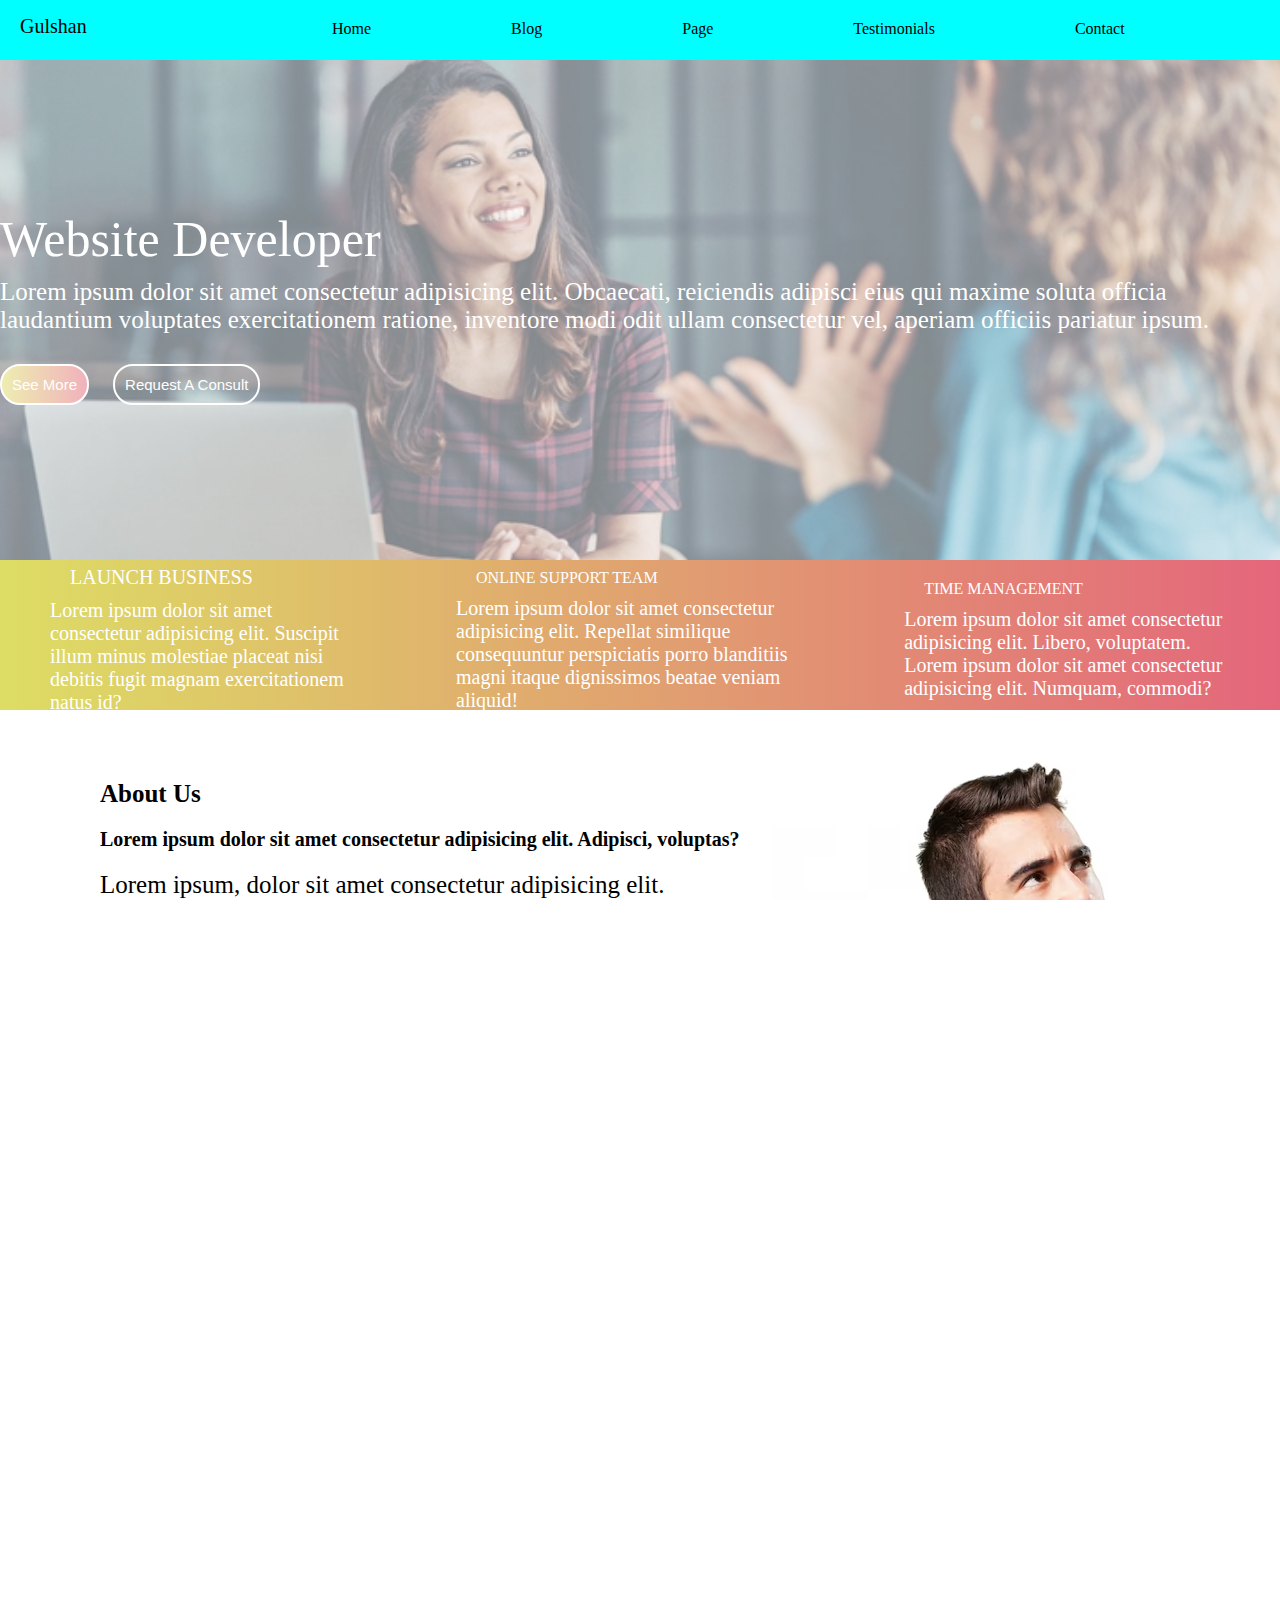
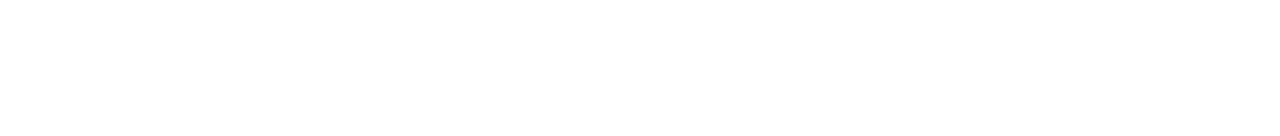
<file: Level 1/Task 2/index.html>
<!DOCTYPE html>
<html lang="en">
  <head>
    <meta charset="UTF-8" />
    <meta name="viewport" content="width=device-width, initial-scale=1.0" />
    <title>Landing Page</title>
    <link rel="stylesheet" href="style.css" />
    <link rel="stylesheet" href="media-query.css">
    <link
      rel="stylesheet"
      href="https://cdnjs.cloudflare.com/ajax/libs/font-awesome/6.5.2/css/all.min.css"
      integrity="sha512-SnH5WK+bZxgPHs44uWIX+LLJAJ9/2PkPKZ5QiAj6Ta86w+fsb2TkcmfRyVX3pBnMFcV7oQPJkl9QevSCWr3W6A=="
      crossorigin="anonymous"
      referrerpolicy="no-referrer"
    />
  </head>
  <body>
    <nav>
      <div class="navbar">
        <div class="logo">Gulshan</div>
        <div class="navitems">
            <ul id="nav-bar">
          <li><a href="">Home</a></li>
          <li><a href="">Blog</a></li>
          <li><a href="">Page</a></li>
          <li><a href="">Testimonials</a></li>
          <li><a href="">Contact</a></li>
        </ul>
        </div>
        <i class="fa-solid fa-bars" id="togglebtn"></i>
      </div>
    </nav>
    <div class="hero">
      <div class="profession flex">Website Developer</div>
      <div class="detail">
        <p>
          Lorem ipsum dolor sit amet consectetur adipisicing elit. Obcaecati,
          reiciendis adipisci eius qui maxime soluta officia laudantium
          voluptates exercitationem ratione, inventore modi odit ullam
          consectetur vel, aperiam officiis pariatur ipsum.
        </p>
      </div>
      <button class="btn">See More</button>
      <button class="consult">Request A Consult</button>
    </div>
    <div class="passion">
      <div class="LB">
        <i class="fas fa-rocket"></i>
        <span>LAUNCH BUSINESS</span>
        <p>
          Lorem ipsum dolor sit amet consectetur adipisicing elit. Suscipit
          illum minus molestiae placeat nisi debitis fugit magnam exercitationem
          natus id?
        </p>
      </div>
      <div>
        <i class="fas fa-headphones"></i>
        ONLINE SUPPORT TEAM
        <p>
          Lorem ipsum dolor sit amet consectetur adipisicing elit. Repellat
          similique consequuntur perspiciatis porro blanditiis magni itaque
          dignissimos beatae veniam aliquid!
        </p>
      </div>
      <div>
        <i class="far fa-clock"></i>
        TIME MANAGEMENT
        <p>
          Lorem ipsum dolor sit amet consectetur adipisicing elit. Libero,
          voluptatem. Lorem ipsum dolor sit amet consectetur adipisicing elit.
          Numquam, commodi?
        </p>
      </div>
    </div>
    <div class="about">
      <div class="aboutus">
        <span>About Us</span>
        <p class="title">
          Lorem ipsum dolor sit amet consectetur adipisicing elit. Adipisci,
          voluptas?
        </p>
        <p>
          Lorem ipsum, dolor sit amet consectetur adipisicing elit. Asperiores
          at quidem, nobis delectus, beatae labore, inventore nostrum minus
          tenetur dolorem fugit! Dolor corporis quod hic quis incidunt dolorem
          asperiores animi! Lorem ipsum dolor, sit amet consectetur adipisicing
          elit. Necessitatibus quo itaque impedit nisi quas perferendis
          consequatur nobis. Nam, voluptatibus nemo cum impedit, tenetur harum
          accusantium obcaecati non eius a in! Lorem ipsum dolor sit amet
          consectetur adipisicing elit. Corrupti vitae eum, quam quasi
          asperiores quaerat tempore cupiditate incidunt dignissimos commodi
          laboriosam eveniet expedita ab vel officiis reprehenderit debitis
          nemo. Quidem!
        </p>
        <button class="btn1">Read More</button>
      </div>
      <div class="pic"></div>
    </div>
    <div class="service">
        <span>Our Services</span>
        <div class="services">
            <div class="de">
              <a href=""><div class="title">
                <i class="fa-solid fa-envelope-open-text"></i> Data Entry
              </div></a>
            </div>

            <div class="fed">
             <a href=""> <div class="title">
              <i class="fa-solid fa-code"></i> Front-End Developer
              </div></a>
            </div>
            <div class="ve">
              <a href="">
              <div class="title">
                <i class="fa-solid fa-video"></i> Video Editing
              </div></a>
            </div>
            <div class="dm">
              <a href="">
              <div class="title">
                <i class="fa-solid fa-video"></i> Digital Marketing
              </div></a>
            </div>

        </div>
    </div>
    <div class="contact">
        <div class="social">
          <i class="fab fa-facebook"></i>
          <i class="fab fa-instagram"></i>
          <i class="fab fa-linkedin"></i>
          <i class="fab fa-github"></i>
          <i class="fab fa-npm"></i>
        </div>
        <span>+923113969283</span>
        <span>gulshan.koondhar@outlook.com</span>
        <button>Contact Me</button>
      </div>
      <script>
        const navbar = document.querySelector("#nav-bar");
        const togglebtn = document.querySelector("#togglebtn");
        togglebtn.addEventListener('click', () =>{
            navbar.classList.toggle('active')
        })
      </script>
  </body>
</html>
</file>
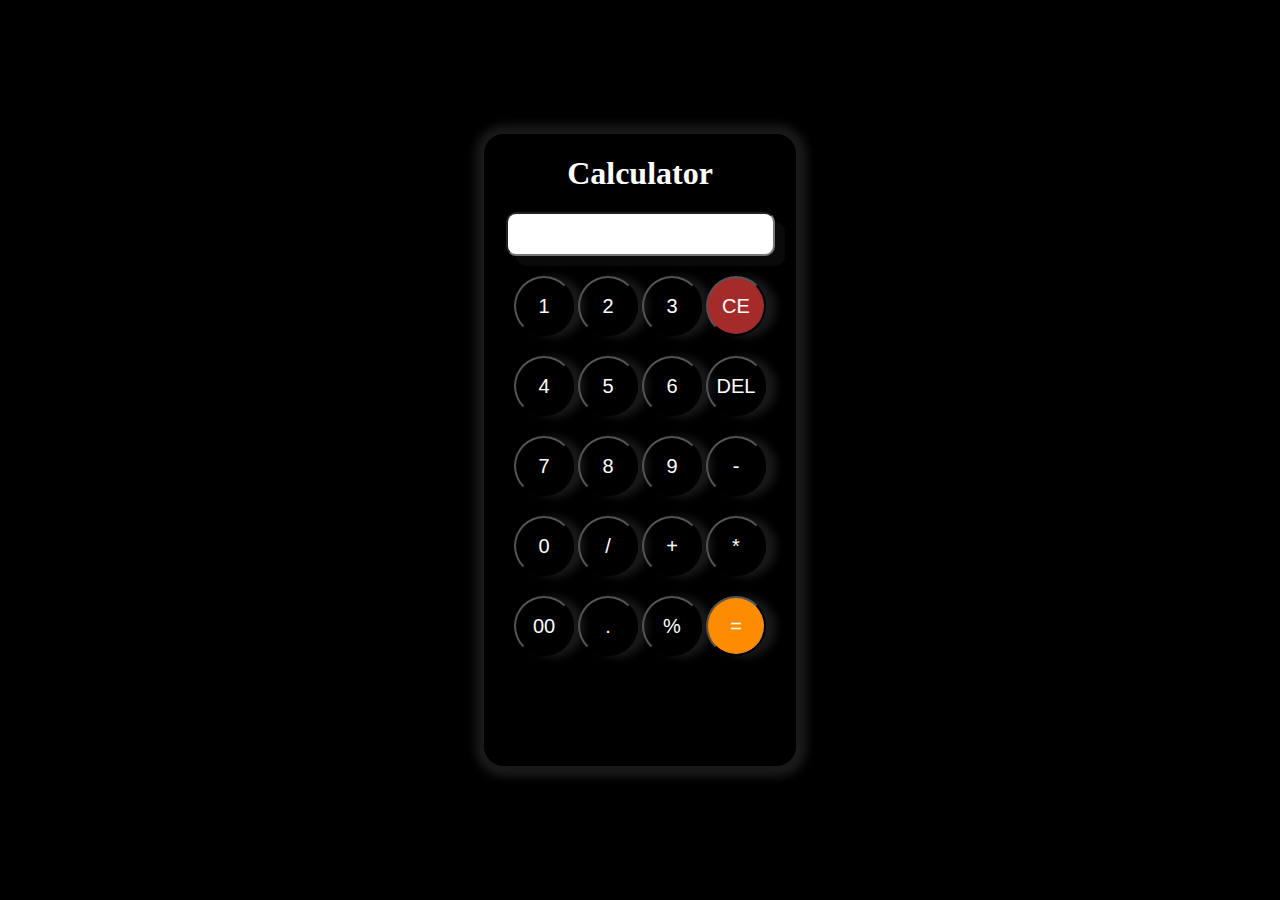
<file: Level 1/Task 3/index.html>
<!DOCTYPE html>
<html lang="en">
<head>
    <meta charset="UTF-8">
    <meta name="viewport" content="width=device-width, initial-scale=1.0">
    <title>Calculator</title>
    <link rel="stylesheet" href="style.css">
</head>
<body>

    <div class="calculator">
        <h1>Calculator</h1>
        <input type="text" id="inputtext" >
        <div class="buttons">
            <button class="button">1</button>
            <button class="button">2</button>
            <button class="button">3</button>
            <button class="button clear">CE</button>
            <button class="button">4</button>
            <button class="button">5</button>
            <button class="button">6</button>
            <button class="button">DEL</button>
            <button class="button">7</button>
            <button class="button">8</button>
            <button class="button">9</button>
            <button class="button">-</button>
            <button class="button">0</button>  
            <button class="button">/</button>
            <button class="button">+</button>
            <button class="button">*</button>
            <button class="button">00</button>
            <button class="button">.</button>
            <button class="button">%</button>
            <button class="button equal">=</button>
        </div>

    </div>
    <script src="script.js"></script>
</body>
</html>
</file>
<file: Level 1/Task 2/style.css>
*{
    margin: 0;
    padding: 0;
    box-sizing: border-box;
}
html, body {
    width: 100%;
    height: 100%;
    margin: 0;
    padding: 0;
    overflow-x: hidden;
}
a{
    text-decoration: none;
    color: black;
}
.flex {
    display: flex;
}
.contact {
    width: 100%;
    height: 60px;
    display: flex;
    justify-content: space-evenly;
    background: linear-gradient(to left, rgb(228, 102, 123) , rgb(221, 221, 100) ) right;
    color: white;
}
.social {
    margin: 15px;
}
.social i{
    padding-left: 10px;
    padding-right: 10px;
    font-size: 25px;
}
span{
    margin-top: 15px;
    margin-right: 10px;
}
button {
    color: white;
    margin-top: 10px;
    margin-bottom: 10px;
    border: 2px solid white;
    border-radius: 20px;
    font-size: 15px;
    padding: 10px;
    background-color: transparent;
}
.navbar {
    display: flex;
    justify-content: space-between;
    width: 100%;
    height: 60px;
    background-color: aqua;
}
.logo {
    font-size: 20px;
    margin-left: 20px;
    margin-top: 15px;
}
.navitems ul{
    text-align: center;
    display: flex;
}
.navitems li {
    list-style: none;
    margin-left: 100px;
    padding: 20px;
}
.navitems a{
    text-decoration: none;
    color: black;
}

.navbar i{
    text-align: center;
    margin-top: 20px;
    align-items: end;
    margin-right: 10px;
}
.hero {
    width: 100%;
    height: 500px;
    background-image: url(./hero.webp);
    background-position: center;
    background-repeat: no-repeat;
    background-size: cover;
    opacity: 0.5;
    color: white;
    flex-direction: row;
}
.profession {
    font-size: 50px;
    position: relative;
    top: 150px;
}
.detail {
    font-size: 25px;
    margin-top: 10px;
    position: relative;
    top: 150px;
}
.btn {
    position: relative;
    top: 170px;
    margin-right: 20px;
    background: linear-gradient(to left, rgb(228, 102, 123) , rgb(221, 221, 100) ) right;
}
.consult{
    position: relative;
    top: 170px;
    
}
.passion {
    width: 100%;
    height: 150px;
    background: linear-gradient(to left, rgb(228, 102, 123) , rgb(221, 221, 100) ) right;
    display : flex;
    justify-content : space-around;
    align-items : center;
    color: white;
}
.passion div {
    margin-left: 50px;
    margin-top: 10px;
    margin-right: 50px;
}
.passion div span{
    font-size: 20px;
}
.passion div i{
    margin-right: 20px;
}
.passion div p{
    margin-top: 10px;
    font-size: 20px;
}
.about {
    width: 100%;
    height: auto;
    display: flex;
    margin-top: 20px;
    margin-left: 100px;
}
.about .aboutus {
    width: 50%;
    margin-top: 50px;
}
.about .aboutus span{
    font-size: 25px;
    font-weight: bolder;
}
.about .aboutus .title {
    margin-top: 20px;
    font-weight: bold;
    font-size: 20px;
}
.about .aboutus p{
    margin-top: 20px;
    font-size: 25px;
}
.about .btn1 {
    margin-top: 50px;
    margin-right: 20px;
    background: linear-gradient(to left, rgb(228, 102, 123) , rgb(221, 221, 100) ) right;
}
.about .pic{
    width: 50%;
    height: 400px;
    background-image: url(./man-thinking.avif);
}
.service {
    width: 100%;
    margin-top: 50px;
    margin-bottom: 20px;

}
.services {
    width: 100%;
    display: flex;
    margin-top: 20px;
    flex-wrap: wrap;
    gap: 20px;
    align-items: center;
    justify-content: center;
}
.service span {
    font-size: 25px;
    margin-left: 100px;
    margin-top: 100px;
    font-weight: bolder;
}
.services .de{
    width: 300px;
    height: 250px;
    border: 2px solid black;
    background-image: url(./de.jpeg);
    background-size: cover;
    position: relative;
}
.services .de .title,
.services .fed .title,
.services .ve .title,
.services .dm .title{
    position: absolute;
    right: -20px;
    bottom: -10px;
    background: linear-gradient(to left, rgb(228, 102, 123) , rgb(221, 221, 100) ) right;
    border: 1px solid black;
    border-radius: 20px;
    padding-right: 10px;
}
.services .de .title i,
.services .fed .title i,
.services .ve .title i,
.services .dm .title i{
    padding: 10px ;
    border: 1px solid black;
    border-radius: 50%;
}
.services .fed{
    width: 300px;
    height: 250px;
    border: 2px solid black;
    background-image: url(./fed.jpg);
    background-size: cover;
    position: relative;
}
.services .ve{
    width: 300px;
    height: 250px;
    border: 2px solid black;
    background-image: url(./ve.jpeg);
    background-size: cover;
    position: relative;
}
.services .dm{
    width: 300px;
    height: 250px;
    border: 2px solid black;
    background-image: url(./dm.avif);
    background-size: cover;
    position: relative;
}
.content{
    font-size: 20px;
    color: white;
    display: none;
    text-align: center;
    position: relative;
    top: 125px;
}
.content:hover{
    display: block;
    transition: all 2 ease-in-out;
}
</file>
<file: Level 1/Task 2/media-query.css>
@media screen and (max-width: 991px) {
    .navitems ul {
        display: block;
        position : absolute;
        top:60px;
        left: 0;
        width: 100%;
        background-color: aqua;
    }
    .navitems ul li a{
        font-size: 1.5rem;
    }
    .navitems ul.active{
        display: none;
    }

    .passion {
        flex-direction: column;
        height: auto;
        padding-top: 10px;
        padding-bottom: 10px;
    }
    .about {
        flex-direction: column;
        height: auto;
        margin-left: 10px;
    }
    .about .aboutus{
        width: 100%;
    }
    .about .pic{
        display: none
    }
    .service{
        margin-left: 0;
        margin-left: 0;
    }
    .services{
        padding: 0;
    }
    .contact{
        flex-direction: column;
        height: auto;
        align-items: center;
    }
}
@media screen and (max-width: 500px) {
    .profession {
        font-size: 50px;
        position: relative;
        top: 50px;
    }
    .detail {
        font-size: 25px;
        margin-top: 10px;
        position: relative;
        top: 60px;
    }
    .btn {
        position: relative;
        top: 70px;
        margin-right: 20px;
        background: linear-gradient(to left, rgb(228, 102, 123) , rgb(221, 221, 100) ) right;
    }
    .consult{
        position: relative;
        top: 70px;
        
    }
    
}
</file>
<file: Level 1/Task 3/style.css>
* {
    margin: 0;
    padding: 0;
}

body{
    background-color: black;
    width: 100%;
    height: 100vh;
    display: flex;
    justify-content: center;
    align-items: center;
}

.calculator{
    margin: 10px;
    background-color: transparent;
    box-shadow: 1px 1px 10px 10px rgba(255, 255, 255, 0.1);
    color: white;
    border: 1px solid black;
    border-radius: 20px;
    height: 70vh;
    width: 310px;
    text-align: center;
}
h1{
    margin-top: 20px; 
}

#inputtext{
    margin-top: 20px;
    font-size: 20px;
    height: 40px;
    border-radius: 10px;
    box-shadow: 10px 10px 1px rgba(20, 20, 20, 0.5);
    text-align: end;
}
.button{
    width: 60px;
    height: 60px;
    border-radius: 50%;
    margin-top: 20px;
    font-size: 20px;
    background-color: transparent;
    color: white;
    box-shadow: 10px 1px 10px rgba(255, 255, 255, 0.1);
}
.clear {
    background-color: brown;
}
.equal {
    background-color: darkorange;
}
</file>
